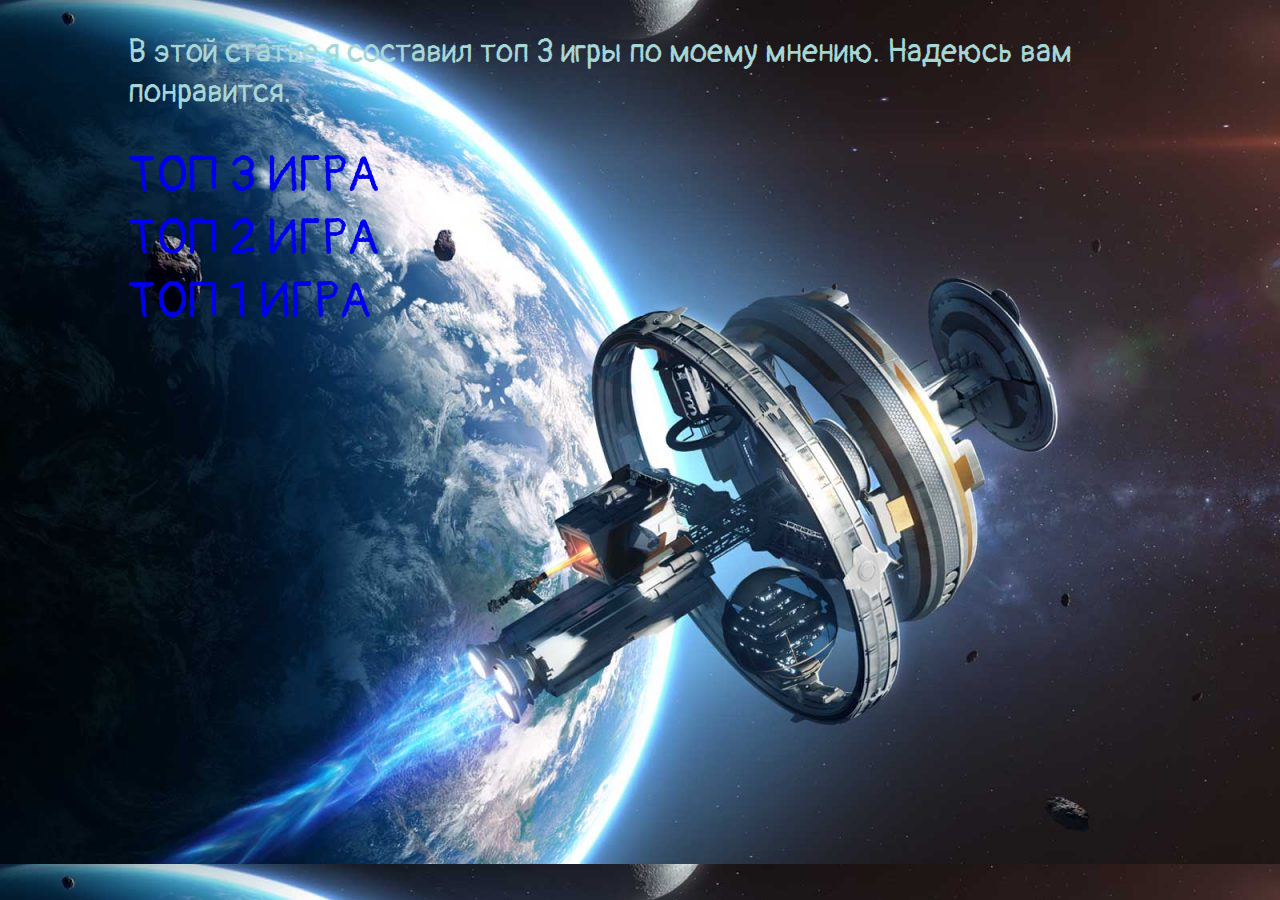
<file: homework/index.html>
<!DOCTYPE html>
<html lang="en">
<head>
    <meta charset="UTF-8">
    <meta http-equiv="X-UA-Compatible" content="IE=edge">
    <meta name="viewport" content="width=device-width, initial-scale=1.0">
    <link rel="preconnect" href="https://fonts.gstatic.com">
    <link href="https://fonts.googleapis.com/css2?family=Pangolin&display=swap" rel="stylesheet">
    <link href="style.css" rel="stylesheet">
    <title>О чем эта статья?</title>
</head>
<body class="class3">
    
    <p>В этой статье я составил топ 3 игры по моему мнению.
    Надеюсь вам понравится.</p>
       

    <a class="divBlock" href="index1.html"> ТОП 3 ИГРА </a>
    
    <a class="divBlock" href="index2.html">ТОП 2 ИГРА </a>  
    
    <a class="divBlock" href="index3.html">ТОП 1 ИГРА</a>

</body>
</html>
</file>
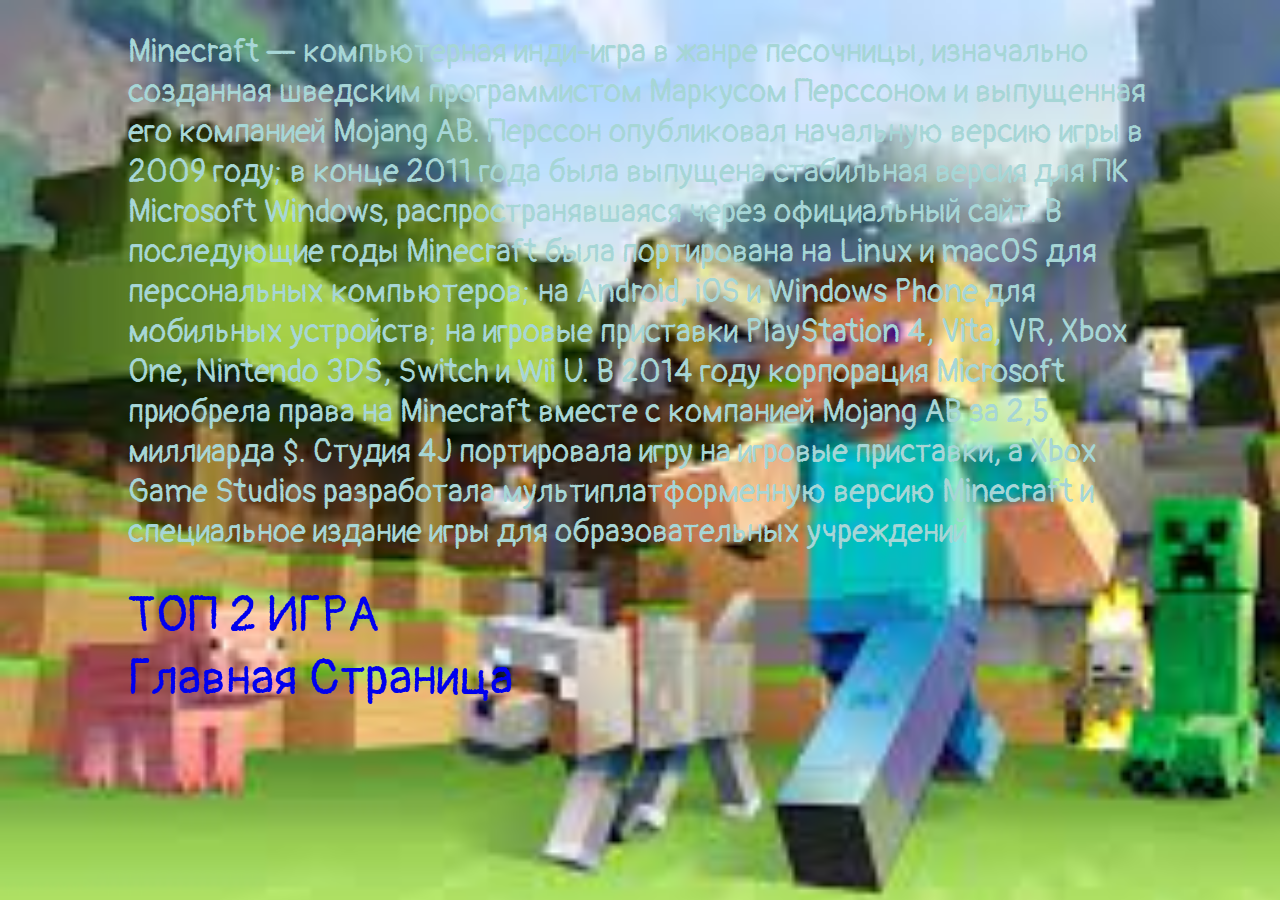
<file: homework/index1.html>
<!DOCTYPE html>
<html lang="en">
<head>
    <meta charset="UTF-8">
    <meta http-equiv="X-UA-Compatible" content="IE=edge">
    <meta name="viewport" content="width=device-width, initial-scale=1.0">
    <link rel="preconnect" href="https://fonts.gstatic.com">
    <link href="https://fonts.googleapis.com/css2?family=Pangolin&display=swap" rel="stylesheet">
    <link href="style.css" rel="stylesheet">
    <title>Minecraft</title>
</head>
<body class="class1">
 <p>
    Minecraft — компьютерная инди-игра в жанре песочницы, изначально созданная шведским программистом Маркусом Перссоном и выпущенная его компанией Mojang AB. Перссон опубликовал начальную версию игры в 2009 году; в конце 2011 года была выпущена стабильная версия для ПК Microsoft Windows, распространявшаяся через официальный сайт. В последующие годы Minecraft была портирована на Linux и macOS для персональных компьютеров; на Android, iOS и Windows Phone для мобильных устройств; на игровые приставки PlayStation 4, Vita, VR, Xbox One, Nintendo 3DS, Switch и Wii U. В 2014 году корпорация Microsoft приобрела права на Minecraft вместе с компанией Mojang AB за 2,5 миллиарда $. Студия 4J портировала игру на игровые приставки, а Xbox Game Studios разработала мультиплатформенную версию Minecraft и специальное издание игры для образовательных учреждений
 </p>    
   

   
   
    <a class="divBlock" href="index2.html"> ТОП 2 ИГРА</a>
    <a class="divBlock" href="index.html">Главная Страница</a>

    
</body>
</html>
</file>
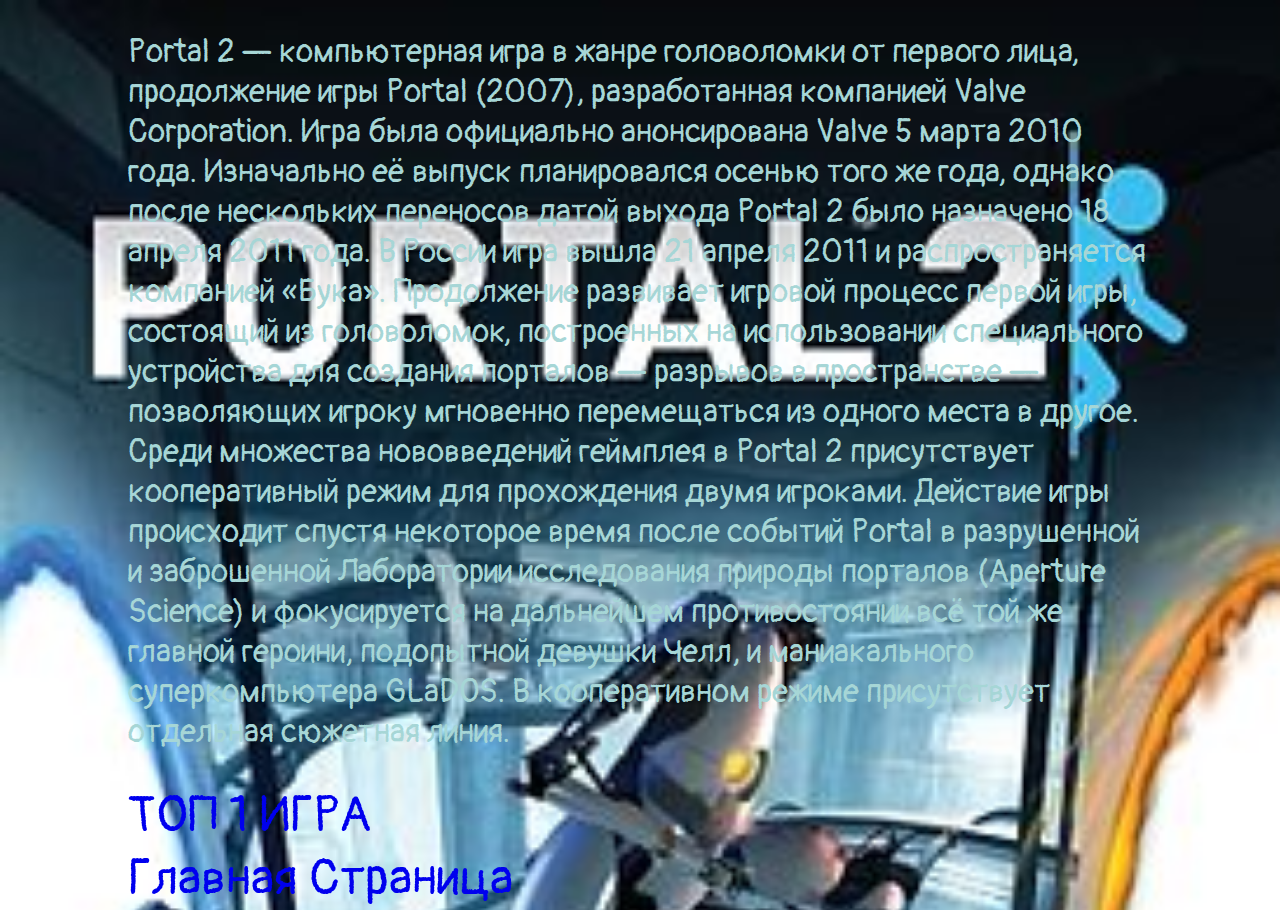
<file: homework/index2.html>
<!DOCTYPE html>
<html lang="en">
<head>
    <meta charset="UTF-8">
    <meta http-equiv="X-UA-Compatible" content="IE=edge">
    <meta name="viewport" content="width=device-width, initial-scale=1.0">
    <link rel="preconnect" href="https://fonts.gstatic.com">
    <link href="https://fonts.googleapis.com/css2?family=Pangolin&display=swap" rel="stylesheet">
    <link href="style.css" rel="stylesheet">
    <title>Portal 2</title>
</head>
<body class="class2">
    <p>
        Portal 2 — компьютерная игра в жанре головоломки от первого лица, продолжение игры Portal (2007), разработанная компанией Valve Corporation. Игра была официально анонсирована Valve 5 марта 2010 года. Изначально её выпуск планировался осенью того же года, однако после нескольких переносов датой выхода Portal 2 было назначено 18 апреля 2011 года. В России игра вышла 21 апреля 2011 и распространяется компанией «Бука».

Продолжение развивает игровой процесс первой игры, состоящий из головоломок, построенных на использовании специального устройства для создания порталов — разрывов в пространстве — позволяющих игроку мгновенно перемещаться из одного места в другое. Среди множества нововведений геймплея в Portal 2 присутствует кооперативный режим для прохождения двумя игроками. Действие игры происходит спустя некоторое время после событий Portal в разрушенной и заброшенной Лаборатории исследования природы порталов (Aperture Science) и фокусируется на дальнейшем противостоянии всё той же главной героини, подопытной девушки Челл, и маниакального суперкомпьютера GLaDOS. В кооперативном режиме присутствует отдельная сюжетная линия.
    </p>
    
    
    
    
    
    
    
    <a class="divBlock" href="index3.html"> ТОП 1 ИГРА </a>
    <a  class="divBlock" href="index.html">Главная Страница</a>
</body>
</html>
</file>
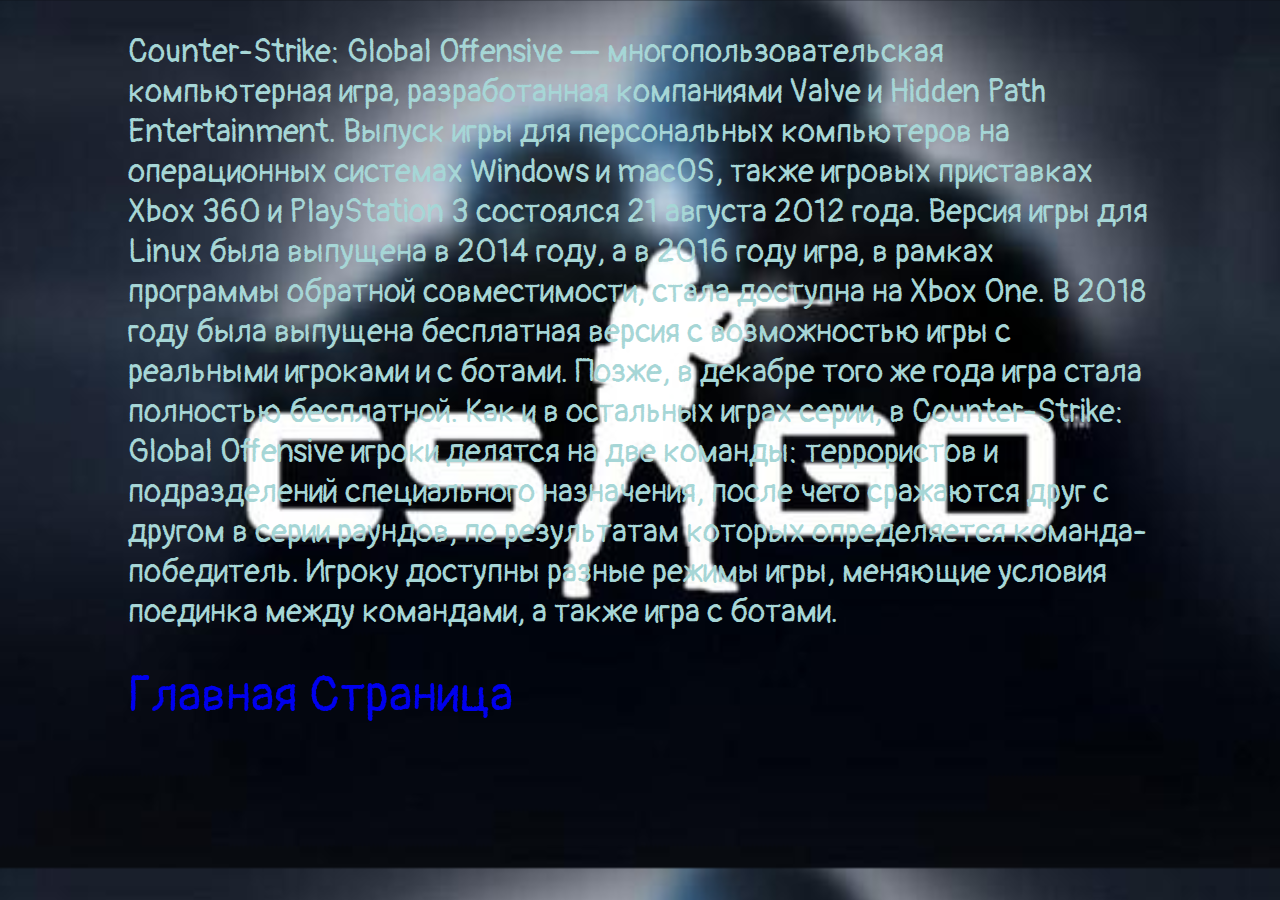
<file: homework/index3.html>
<!DOCTYPE html>
<html lang="en">
<head>
    <meta charset="UTF-8">
    <meta http-equiv="X-UA-Compatible" content="IE=edge">
    <meta name="viewport" content="width=device-width, initial-scale=1.0">
    <link rel="preconnect" href="https://fonts.gstatic.com">
    <link href="https://fonts.googleapis.com/css2?family=Pangolin&display=swap" rel="stylesheet">
    <link href="style.css" rel="stylesheet">
    <title>Counter-Strike: Global Offensive</title>
</head>
<body class="myClass">
    <p>
Counter-Strike: Global Offensive — многопользовательская компьютерная игра, разработанная компаниями Valve и Hidden Path Entertainment. Выпуск игры для персональных компьютеров на операционных системах Windows и macOS, также игровых приставках Xbox 360 и PlayStation 3 состоялся 21 августа 2012 года. Версия игры для Linux была выпущена в 2014 году, а в 2016 году игра, в рамках программы обратной совместимости, стала доступна на Xbox One. В 2018 году была выпущена бесплатная версия с возможностью игры с реальными игроками и с ботами. Позже, в декабре того же года игра стала полностью бесплатной.
Как и в остальных играх серии, в Counter-Strike: Global Offensive игроки делятся на две команды: террористов и подразделений специального назначения, после чего сражаются друг с другом в серии раундов, по результатам которых определяется команда-победитель. Игроку доступны разные режимы игры, меняющие условия поединка между командами, а также игра с ботами.  
    </p>
    <a href="index.html">Главная Страница</a>
</body>
</html>
</file>
<file: homework/style.css>
html {
    font-family: 'Pangolin', cursive;
    color: #a6d6d6;
}
body {
    width: 80%;
    margin: auto;
    box-shadow: 0 0 10px 1 px rgba(0, 0, 0, 0.2);
}
a:hover {
    color: rgb(6, 239, 247);
    transition: 0.35s ease-in;
}
a {
    font-size: 50px;
    text-decoration: none;
}
p {
    font-size: 32px;
}
.myClass {
    background-size: 105%;
    background-image: url(img/cs\ go.jpg);
}
.class1 {
    background-size: 130%;
    background-image: url(img/minecraft.jpg);
}
.class2 {
    background-image: url(img/Portal\ 2.jpg);
    background-size: 100%;
}
.class3 {
    background-image: url(img/space.jpg);
    background-size: auto;
}
.divBlock {
 display: block;

}
</file>
